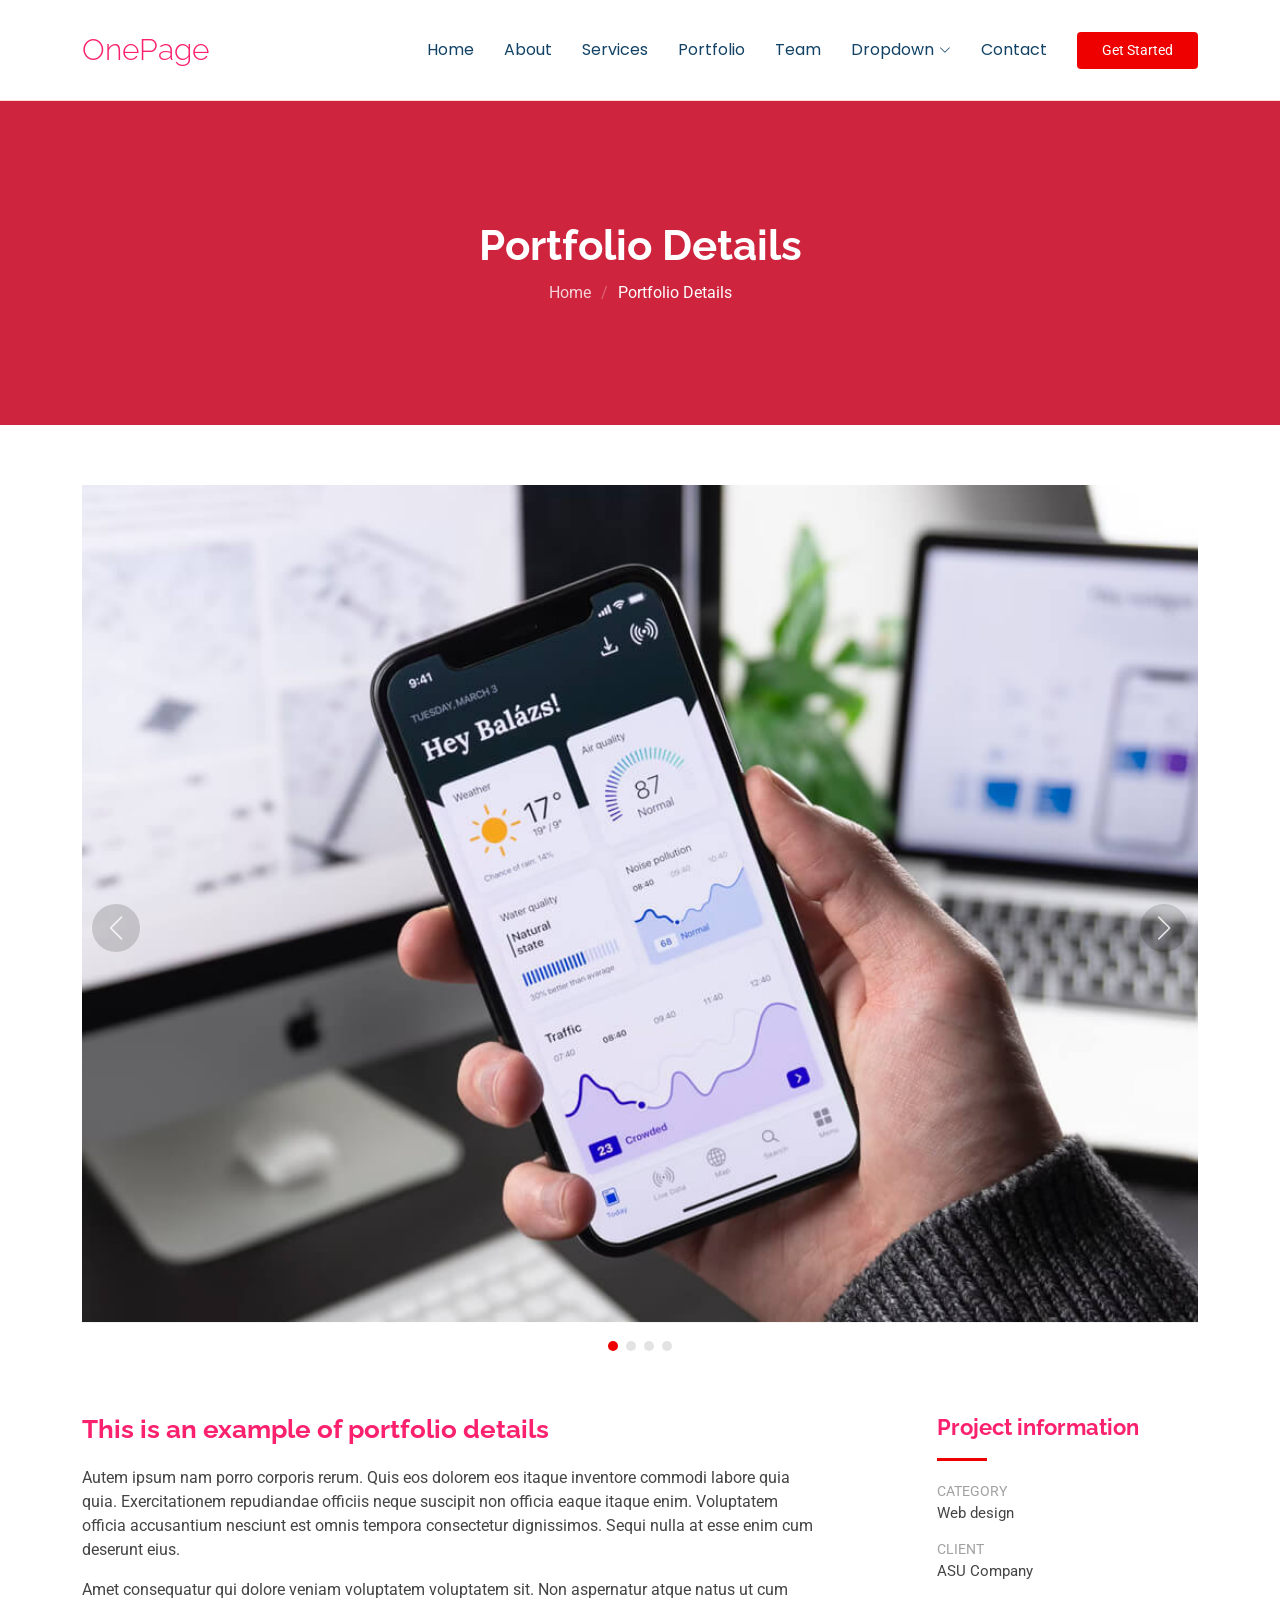
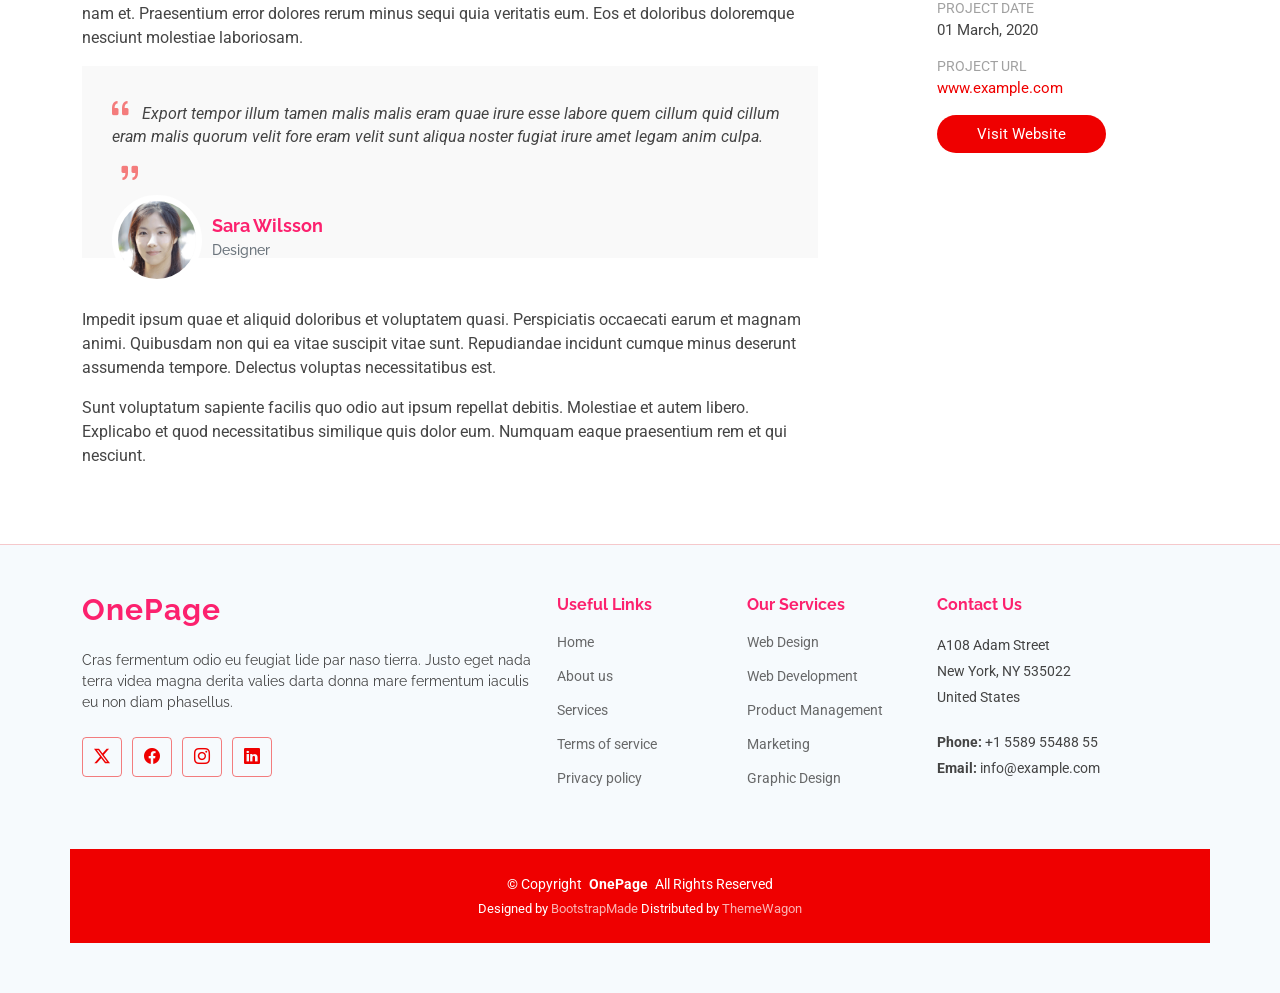
<file: portfolio-details.html>
<!DOCTYPE html>
<html lang="en">

<head>
  <meta charset="utf-8">
  <meta content="width=device-width, initial-scale=1.0" name="viewport">
  <title>Portfolio Details - OnePage Bootstrap Template</title>
  <meta name="description" content="">
  <meta name="keywords" content="">

  <!-- Favicons -->
  <link href="assets/img/favicon.png" rel="icon">
  <link href="assets/img/apple-touch-icon.png" rel="apple-touch-icon">

  <!-- Fonts -->
  <link href="https://fonts.googleapis.com" rel="preconnect">
  <link href="https://fonts.gstatic.com" rel="preconnect" crossorigin>
  <link href="https://fonts.googleapis.com/css2?family=Roboto:ital,wght@0,100;0,300;0,400;0,500;0,700;0,900;1,100;1,300;1,400;1,500;1,700;1,900&family=Poppins:ital,wght@0,100;0,200;0,300;0,400;0,500;0,600;0,700;0,800;0,900;1,100;1,200;1,300;1,400;1,500;1,600;1,700;1,800;1,900&family=Raleway:ital,wght@0,100;0,200;0,300;0,400;0,500;0,600;0,700;0,800;0,900;1,100;1,200;1,300;1,400;1,500;1,600;1,700;1,800;1,900&display=swap" rel="stylesheet">

  <!-- Vendor CSS Files -->
  <link href="assets/vendor/bootstrap/css/bootstrap.min.css" rel="stylesheet">
  <link href="assets/vendor/bootstrap-icons/bootstrap-icons.css" rel="stylesheet">
  <link href="assets/vendor/aos/aos.css" rel="stylesheet">
  <link href="assets/vendor/glightbox/css/glightbox.min.css" rel="stylesheet">
  <link href="assets/vendor/swiper/swiper-bundle.min.css" rel="stylesheet">

  <!-- Main CSS File -->
  <link href="assets/css/main.css" rel="stylesheet">

  <!-- =======================================================
  * Template Name: OnePage
  * Template URL: https://bootstrapmade.com/onepage-multipurpose-bootstrap-template/
  * Updated: Aug 07 2024 with Bootstrap v5.3.3
  * Author: BootstrapMade.com
  * License: https://bootstrapmade.com/license/
  ======================================================== -->
</head>

<body class="portfolio-details-page">

  <header id="header" class="header d-flex align-items-center sticky-top">
    <div class="container-fluid container-xl position-relative d-flex align-items-center">

      <a href="index.html" class="logo d-flex align-items-center me-auto">
        <!-- Uncomment the line below if you also wish to use an image logo -->
        <!-- <img src="assets/img/logo.png" alt=""> -->
        <h1 class="sitename">OnePage</h1>
      </a>

      <nav id="navmenu" class="navmenu">
        <ul>
          <li><a href="#hero">Home<br></a></li>
          <li><a href="#about">About</a></li>
          <li><a href="#services">Services</a></li>
          <li><a href="#portfolio">Portfolio</a></li>
          <li><a href="#team">Team</a></li>
          <li class="dropdown"><a href="#"><span>Dropdown</span> <i class="bi bi-chevron-down toggle-dropdown"></i></a>
            <ul>
              <li><a href="#">Dropdown 1</a></li>
              <li class="dropdown"><a href="#"><span>Deep Dropdown</span> <i class="bi bi-chevron-down toggle-dropdown"></i></a>
                <ul>
                  <li><a href="#">Deep Dropdown 1</a></li>
                  <li><a href="#">Deep Dropdown 2</a></li>
                  <li><a href="#">Deep Dropdown 3</a></li>
                  <li><a href="#">Deep Dropdown 4</a></li>
                  <li><a href="#">Deep Dropdown 5</a></li>
                </ul>
              </li>
              <li><a href="#">Dropdown 2</a></li>
              <li><a href="#">Dropdown 3</a></li>
              <li><a href="#">Dropdown 4</a></li>
            </ul>
          </li>
          <li><a href="#contact">Contact</a></li>
        </ul>
        <i class="mobile-nav-toggle d-xl-none bi bi-list"></i>
      </nav>

      <a class="btn-getstarted" href="#about">Get Started</a>

    </div>
  </header>

  <main class="main">

    <!-- Page Title -->
    <div class="page-title accent-background">
      <div class="container">
        <h1>Portfolio Details</h1>
        <nav class="breadcrumbs">
          <ol>
            <li><a href="index.html">Home</a></li>
            <li class="current">Portfolio Details</li>
          </ol>
        </nav>
      </div>
    </div><!-- End Page Title -->

    <!-- Portfolio Details Section -->
    <section id="portfolio-details" class="portfolio-details section">

      <div class="container" data-aos="fade-up">

        <div class="portfolio-details-slider swiper init-swiper">
          <script type="application/json" class="swiper-config">
            {
              "loop": true,
              "speed": 600,
              "autoplay": {
                "delay": 5000
              },
              "slidesPerView": "auto",
              "navigation": {
                "nextEl": ".swiper-button-next",
                "prevEl": ".swiper-button-prev"
              },
              "pagination": {
                "el": ".swiper-pagination",
                "type": "bullets",
                "clickable": true
              }
            }
          </script>
          <div class="swiper-wrapper align-items-center">

            <div class="swiper-slide">
              <img src="assets/img/portfolio/app-1.jpg" alt="">
            </div>

            <div class="swiper-slide">
              <img src="assets/img/portfolio/product-1.jpg" alt="">
            </div>

            <div class="swiper-slide">
              <img src="assets/img/portfolio/branding-1.jpg" alt="">
            </div>

            <div class="swiper-slide">
              <img src="assets/img/portfolio/books-1.jpg" alt="">
            </div>

          </div>
          <div class="swiper-button-prev"></div>
          <div class="swiper-button-next"></div>
          <div class="swiper-pagination"></div>
        </div>

        <div class="row justify-content-between gy-4 mt-4">

          <div class="col-lg-8" data-aos="fade-up">
            <div class="portfolio-description">
              <h2>This is an example of portfolio details</h2>
              <p>
                Autem ipsum nam porro corporis rerum. Quis eos dolorem eos itaque inventore commodi labore quia quia. Exercitationem repudiandae officiis neque suscipit non officia eaque itaque enim. Voluptatem officia accusantium nesciunt est omnis tempora consectetur dignissimos. Sequi nulla at esse enim cum deserunt eius.
              </p>
              <p>
                Amet consequatur qui dolore veniam voluptatem voluptatem sit. Non aspernatur atque natus ut cum nam et. Praesentium error dolores rerum minus sequi quia veritatis eum. Eos et doloribus doloremque nesciunt molestiae laboriosam.
              </p>

              <div class="testimonial-item">
                <p>
                  <i class="bi bi-quote quote-icon-left"></i>
                  <span>Export tempor illum tamen malis malis eram quae irure esse labore quem cillum quid cillum eram malis quorum velit fore eram velit sunt aliqua noster fugiat irure amet legam anim culpa.</span>
                  <i class="bi bi-quote quote-icon-right"></i>
                </p>
                <div>
                  <img src="assets/img/testimonials/testimonials-2.jpg" class="testimonial-img" alt="">
                  <h3>Sara Wilsson</h3>
                  <h4>Designer</h4>
                </div>
              </div>

              <p>
                Impedit ipsum quae et aliquid doloribus et voluptatem quasi. Perspiciatis occaecati earum et magnam animi. Quibusdam non qui ea vitae suscipit vitae sunt. Repudiandae incidunt cumque minus deserunt assumenda tempore. Delectus voluptas necessitatibus est.
              </p>

              <p>
                Sunt voluptatum sapiente facilis quo odio aut ipsum repellat debitis. Molestiae et autem libero. Explicabo et quod necessitatibus similique quis dolor eum. Numquam eaque praesentium rem et qui nesciunt.
              </p>

            </div>
          </div>

          <div class="col-lg-3" data-aos="fade-up" data-aos-delay="100">
            <div class="portfolio-info">
              <h3>Project information</h3>
              <ul>
                <li><strong>Category</strong> Web design</li>
                <li><strong>Client</strong> ASU Company</li>
                <li><strong>Project date</strong> 01 March, 2020</li>
                <li><strong>Project URL</strong> <a href="#">www.example.com</a></li>
                <li><a href="#" class="btn-visit align-self-start">Visit Website</a></li>
              </ul>
            </div>
          </div>

        </div>

      </div>

    </section><!-- /Portfolio Details Section -->

  </main>

  <footer id="footer" class="footer light-background">

    <div class="container footer-top">
      <div class="row gy-4">
        <div class="col-lg-5 col-md-12 footer-about">
          <a href="index.html" class="logo d-flex align-items-center">
            <span class="sitename">OnePage</span>
          </a>
          <p>Cras fermentum odio eu feugiat lide par naso tierra. Justo eget nada terra videa magna derita valies darta donna mare fermentum iaculis eu non diam phasellus.</p>
          <div class="social-links d-flex mt-4">
            <a href=""><i class="bi bi-twitter-x"></i></a>
            <a href=""><i class="bi bi-facebook"></i></a>
            <a href=""><i class="bi bi-instagram"></i></a>
            <a href=""><i class="bi bi-linkedin"></i></a>
          </div>
        </div>

        <div class="col-lg-2 col-6 footer-links">
          <h4>Useful Links</h4>
          <ul>
            <li><a href="#">Home</a></li>
            <li><a href="#">About us</a></li>
            <li><a href="#">Services</a></li>
            <li><a href="#">Terms of service</a></li>
            <li><a href="#">Privacy policy</a></li>
          </ul>
        </div>

        <div class="col-lg-2 col-6 footer-links">
          <h4>Our Services</h4>
          <ul>
            <li><a href="#">Web Design</a></li>
            <li><a href="#">Web Development</a></li>
            <li><a href="#">Product Management</a></li>
            <li><a href="#">Marketing</a></li>
            <li><a href="#">Graphic Design</a></li>
          </ul>
        </div>

        <div class="col-lg-3 col-md-12 footer-contact text-center text-md-start">
          <h4>Contact Us</h4>
          <p>A108 Adam Street</p>
          <p>New York, NY 535022</p>
          <p>United States</p>
          <p class="mt-4"><strong>Phone:</strong> <span>+1 5589 55488 55</span></p>
          <p><strong>Email:</strong> <span>info@example.com</span></p>
        </div>

      </div>
    </div>

    <div class="container copyright text-center mt-4">
      <p>© <span>Copyright</span> <strong class="px-1 sitename">OnePage</strong> <span>All Rights Reserved</span></p>
      <div class="credits">
        <!-- All the links in the footer should remain intact. -->
        <!-- You can delete the links only if you've purchased the pro version. -->
        <!-- Licensing information: https://bootstrapmade.com/license/ -->
        <!-- Purchase the pro version with working PHP/AJAX contact form: [buy-url] -->
        Designed by <a href="https://bootstrapmade.com/">BootstrapMade</a> Distributed by <a href=“https://themewagon.com>ThemeWagon
      </div>
    </div>

  </footer>

  <!-- Scroll Top -->
  <a href="#" id="scroll-top" class="scroll-top d-flex align-items-center justify-content-center"><i class="bi bi-arrow-up-short"></i></a>

  <!-- Preloader -->
  <div id="preloader"></div>

  <!-- Vendor JS Files -->
  <script src="assets/vendor/bootstrap/js/bootstrap.bundle.min.js"></script>
  <script src="assets/vendor/php-email-form/validate.js"></script>
  <script src="assets/vendor/aos/aos.js"></script>
  <script src="assets/vendor/purecounter/purecounter_vanilla.js"></script>
  <script src="assets/vendor/glightbox/js/glightbox.min.js"></script>
  <script src="assets/vendor/swiper/swiper-bundle.min.js"></script>
  <script src="assets/vendor/imagesloaded/imagesloaded.pkgd.min.js"></script>
  <script src="assets/vendor/isotope-layout/isotope.pkgd.min.js"></script>

  <!-- Main JS File -->
  <script src="assets/js/main.js"></script>

</body>

</html>
</file>
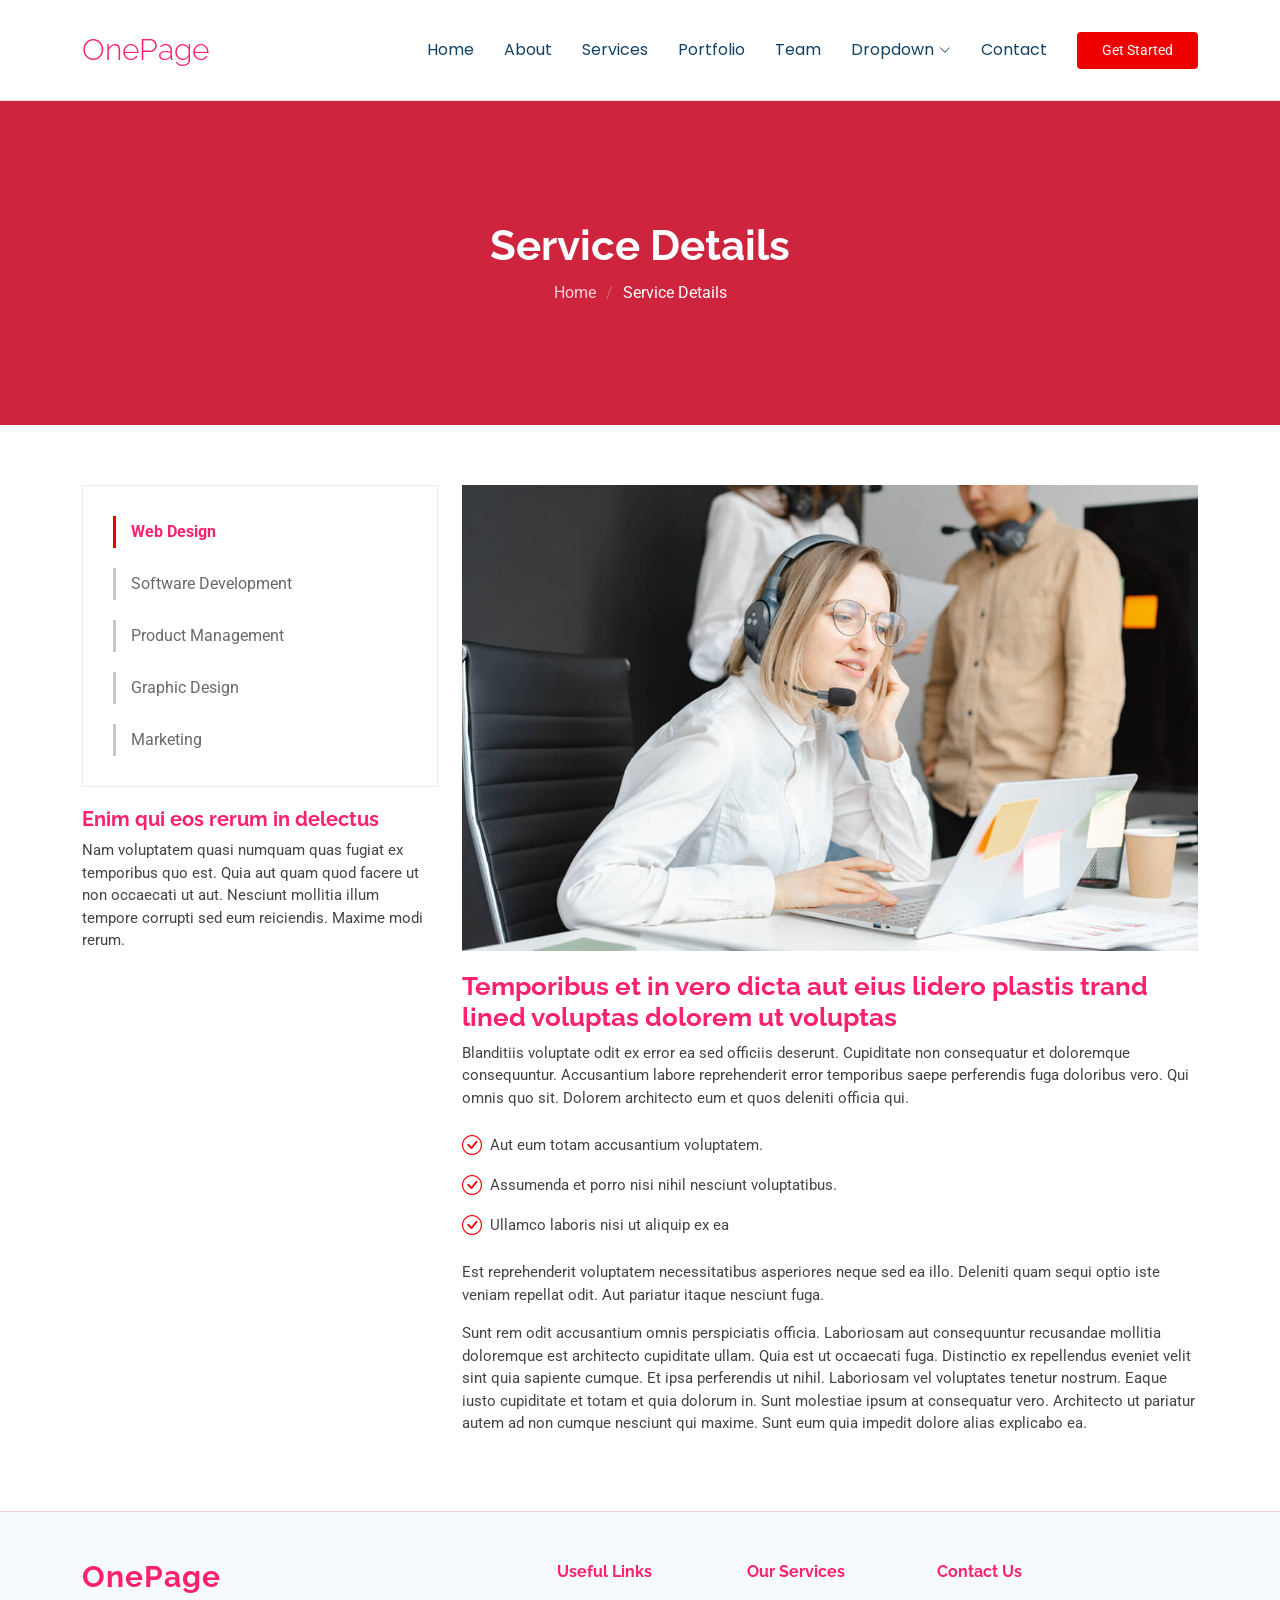
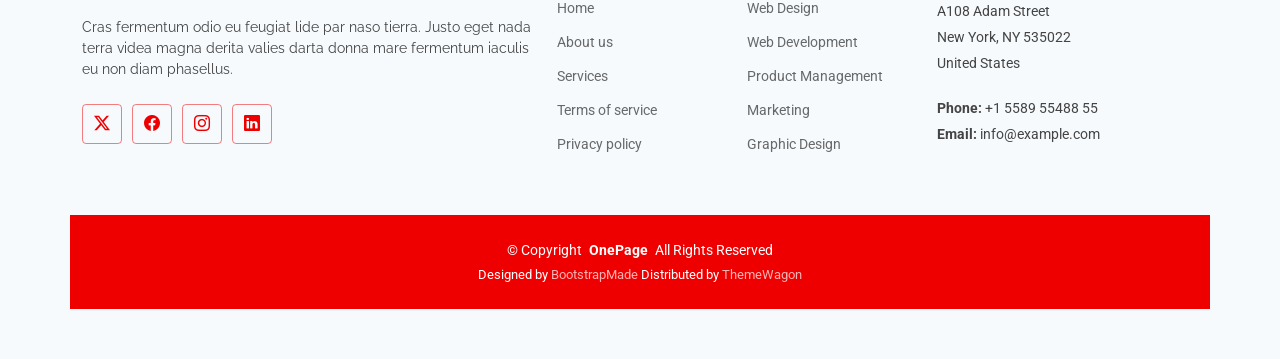
<file: service-details.html>
<!DOCTYPE html>
<html lang="en">

<head>
  <meta charset="utf-8">
  <meta content="width=device-width, initial-scale=1.0" name="viewport">
  <title>Service Details - OnePage Bootstrap Template</title>
  <meta name="description" content="">
  <meta name="keywords" content="">

  <!-- Favicons -->
  <link href="assets/img/favicon.png" rel="icon">
  <link href="assets/img/apple-touch-icon.png" rel="apple-touch-icon">

  <!-- Fonts -->
  <link href="https://fonts.googleapis.com" rel="preconnect">
  <link href="https://fonts.gstatic.com" rel="preconnect" crossorigin>
  <link href="https://fonts.googleapis.com/css2?family=Roboto:ital,wght@0,100;0,300;0,400;0,500;0,700;0,900;1,100;1,300;1,400;1,500;1,700;1,900&family=Poppins:ital,wght@0,100;0,200;0,300;0,400;0,500;0,600;0,700;0,800;0,900;1,100;1,200;1,300;1,400;1,500;1,600;1,700;1,800;1,900&family=Raleway:ital,wght@0,100;0,200;0,300;0,400;0,500;0,600;0,700;0,800;0,900;1,100;1,200;1,300;1,400;1,500;1,600;1,700;1,800;1,900&display=swap" rel="stylesheet">

  <!-- Vendor CSS Files -->
  <link href="assets/vendor/bootstrap/css/bootstrap.min.css" rel="stylesheet">
  <link href="assets/vendor/bootstrap-icons/bootstrap-icons.css" rel="stylesheet">
  <link href="assets/vendor/aos/aos.css" rel="stylesheet">
  <link href="assets/vendor/glightbox/css/glightbox.min.css" rel="stylesheet">
  <link href="assets/vendor/swiper/swiper-bundle.min.css" rel="stylesheet">

  <!-- Main CSS File -->
  <link href="assets/css/main.css" rel="stylesheet">

  <!-- =======================================================
  * Template Name: OnePage
  * Template URL: https://bootstrapmade.com/onepage-multipurpose-bootstrap-template/
  * Updated: Aug 07 2024 with Bootstrap v5.3.3
  * Author: BootstrapMade.com
  * License: https://bootstrapmade.com/license/
  ======================================================== -->
</head>

<body class="service-details-page">

  <header id="header" class="header d-flex align-items-center sticky-top">
    <div class="container-fluid container-xl position-relative d-flex align-items-center">

      <a href="index.html" class="logo d-flex align-items-center me-auto">
        <!-- Uncomment the line below if you also wish to use an image logo -->
        <!-- <img src="assets/img/logo.png" alt=""> -->
        <h1 class="sitename">OnePage</h1>
      </a>

      <nav id="navmenu" class="navmenu">
        <ul>
          <li><a href="#hero">Home<br></a></li>
          <li><a href="#about">About</a></li>
          <li><a href="#services">Services</a></li>
          <li><a href="#portfolio">Portfolio</a></li>
          <li><a href="#team">Team</a></li>
          <li class="dropdown"><a href="#"><span>Dropdown</span> <i class="bi bi-chevron-down toggle-dropdown"></i></a>
            <ul>
              <li><a href="#">Dropdown 1</a></li>
              <li class="dropdown"><a href="#"><span>Deep Dropdown</span> <i class="bi bi-chevron-down toggle-dropdown"></i></a>
                <ul>
                  <li><a href="#">Deep Dropdown 1</a></li>
                  <li><a href="#">Deep Dropdown 2</a></li>
                  <li><a href="#">Deep Dropdown 3</a></li>
                  <li><a href="#">Deep Dropdown 4</a></li>
                  <li><a href="#">Deep Dropdown 5</a></li>
                </ul>
              </li>
              <li><a href="#">Dropdown 2</a></li>
              <li><a href="#">Dropdown 3</a></li>
              <li><a href="#">Dropdown 4</a></li>
            </ul>
          </li>
          <li><a href="#contact">Contact</a></li>
        </ul>
        <i class="mobile-nav-toggle d-xl-none bi bi-list"></i>
      </nav>

      <a class="btn-getstarted" href="#about">Get Started</a>

    </div>
  </header>

  <main class="main">

    <!-- Page Title -->
    <div class="page-title accent-background">
      <div class="container">
        <h1>Service Details</h1>
        <nav class="breadcrumbs">
          <ol>
            <li><a href="index.html">Home</a></li>
            <li class="current">Service Details</li>
          </ol>
        </nav>
      </div>
    </div><!-- End Page Title -->

    <!-- Service Details Section -->
    <section id="service-details" class="service-details section">

      <div class="container">

        <div class="row gy-4">

          <div class="col-lg-4" data-aos="fade-up" data-aos-delay="100">
            <div class="services-list">
              <a href="#" class="active">Web Design</a>
              <a href="#">Software Development</a>
              <a href="#">Product Management</a>
              <a href="#">Graphic Design</a>
              <a href="#">Marketing</a>
            </div>

            <h4>Enim qui eos rerum in delectus</h4>
            <p>Nam voluptatem quasi numquam quas fugiat ex temporibus quo est. Quia aut quam quod facere ut non occaecati ut aut. Nesciunt mollitia illum tempore corrupti sed eum reiciendis. Maxime modi rerum.</p>
          </div>

          <div class="col-lg-8" data-aos="fade-up" data-aos-delay="200">
            <img src="assets/img/services.jpg" alt="" class="img-fluid services-img">
            <h3>Temporibus et in vero dicta aut eius lidero plastis trand lined voluptas dolorem ut voluptas</h3>
            <p>
              Blanditiis voluptate odit ex error ea sed officiis deserunt. Cupiditate non consequatur et doloremque consequuntur. Accusantium labore reprehenderit error temporibus saepe perferendis fuga doloribus vero. Qui omnis quo sit. Dolorem architecto eum et quos deleniti officia qui.
            </p>
            <ul>
              <li><i class="bi bi-check-circle"></i> <span>Aut eum totam accusantium voluptatem.</span></li>
              <li><i class="bi bi-check-circle"></i> <span>Assumenda et porro nisi nihil nesciunt voluptatibus.</span></li>
              <li><i class="bi bi-check-circle"></i> <span>Ullamco laboris nisi ut aliquip ex ea</span></li>
            </ul>
            <p>
              Est reprehenderit voluptatem necessitatibus asperiores neque sed ea illo. Deleniti quam sequi optio iste veniam repellat odit. Aut pariatur itaque nesciunt fuga.
            </p>
            <p>
              Sunt rem odit accusantium omnis perspiciatis officia. Laboriosam aut consequuntur recusandae mollitia doloremque est architecto cupiditate ullam. Quia est ut occaecati fuga. Distinctio ex repellendus eveniet velit sint quia sapiente cumque. Et ipsa perferendis ut nihil. Laboriosam vel voluptates tenetur nostrum. Eaque iusto cupiditate et totam et quia dolorum in. Sunt molestiae ipsum at consequatur vero. Architecto ut pariatur autem ad non cumque nesciunt qui maxime. Sunt eum quia impedit dolore alias explicabo ea.
            </p>
          </div>

        </div>

      </div>

    </section><!-- /Service Details Section -->

  </main>

  <footer id="footer" class="footer light-background">

    <div class="container footer-top">
      <div class="row gy-4">
        <div class="col-lg-5 col-md-12 footer-about">
          <a href="index.html" class="logo d-flex align-items-center">
            <span class="sitename">OnePage</span>
          </a>
          <p>Cras fermentum odio eu feugiat lide par naso tierra. Justo eget nada terra videa magna derita valies darta donna mare fermentum iaculis eu non diam phasellus.</p>
          <div class="social-links d-flex mt-4">
            <a href=""><i class="bi bi-twitter-x"></i></a>
            <a href=""><i class="bi bi-facebook"></i></a>
            <a href=""><i class="bi bi-instagram"></i></a>
            <a href=""><i class="bi bi-linkedin"></i></a>
          </div>
        </div>

        <div class="col-lg-2 col-6 footer-links">
          <h4>Useful Links</h4>
          <ul>
            <li><a href="#">Home</a></li>
            <li><a href="#">About us</a></li>
            <li><a href="#">Services</a></li>
            <li><a href="#">Terms of service</a></li>
            <li><a href="#">Privacy policy</a></li>
          </ul>
        </div>

        <div class="col-lg-2 col-6 footer-links">
          <h4>Our Services</h4>
          <ul>
            <li><a href="#">Web Design</a></li>
            <li><a href="#">Web Development</a></li>
            <li><a href="#">Product Management</a></li>
            <li><a href="#">Marketing</a></li>
            <li><a href="#">Graphic Design</a></li>
          </ul>
        </div>

        <div class="col-lg-3 col-md-12 footer-contact text-center text-md-start">
          <h4>Contact Us</h4>
          <p>A108 Adam Street</p>
          <p>New York, NY 535022</p>
          <p>United States</p>
          <p class="mt-4"><strong>Phone:</strong> <span>+1 5589 55488 55</span></p>
          <p><strong>Email:</strong> <span>info@example.com</span></p>
        </div>

      </div>
    </div>

    <div class="container copyright text-center mt-4">
      <p>© <span>Copyright</span> <strong class="px-1 sitename">OnePage</strong> <span>All Rights Reserved</span></p>
      <div class="credits">
        <!-- All the links in the footer should remain intact. -->
        <!-- You can delete the links only if you've purchased the pro version. -->
        <!-- Licensing information: https://bootstrapmade.com/license/ -->
        <!-- Purchase the pro version with working PHP/AJAX contact form: [buy-url] -->
        Designed by <a href="https://bootstrapmade.com/">BootstrapMade</a> Distributed by <a href=“https://themewagon.com>ThemeWagon
      </div>
    </div>

  </footer>

  <!-- Scroll Top -->
  <a href="#" id="scroll-top" class="scroll-top d-flex align-items-center justify-content-center"><i class="bi bi-arrow-up-short"></i></a>

  <!-- Preloader -->
  <div id="preloader"></div>

  <!-- Vendor JS Files -->
  <script src="assets/vendor/bootstrap/js/bootstrap.bundle.min.js"></script>
  <script src="assets/vendor/php-email-form/validate.js"></script>
  <script src="assets/vendor/aos/aos.js"></script>
  <script src="assets/vendor/purecounter/purecounter_vanilla.js"></script>
  <script src="assets/vendor/glightbox/js/glightbox.min.js"></script>
  <script src="assets/vendor/swiper/swiper-bundle.min.js"></script>
  <script src="assets/vendor/imagesloaded/imagesloaded.pkgd.min.js"></script>
  <script src="assets/vendor/isotope-layout/isotope.pkgd.min.js"></script>

  <!-- Main JS File -->
  <script src="assets/js/main.js"></script>

</body>

</html>
</file>
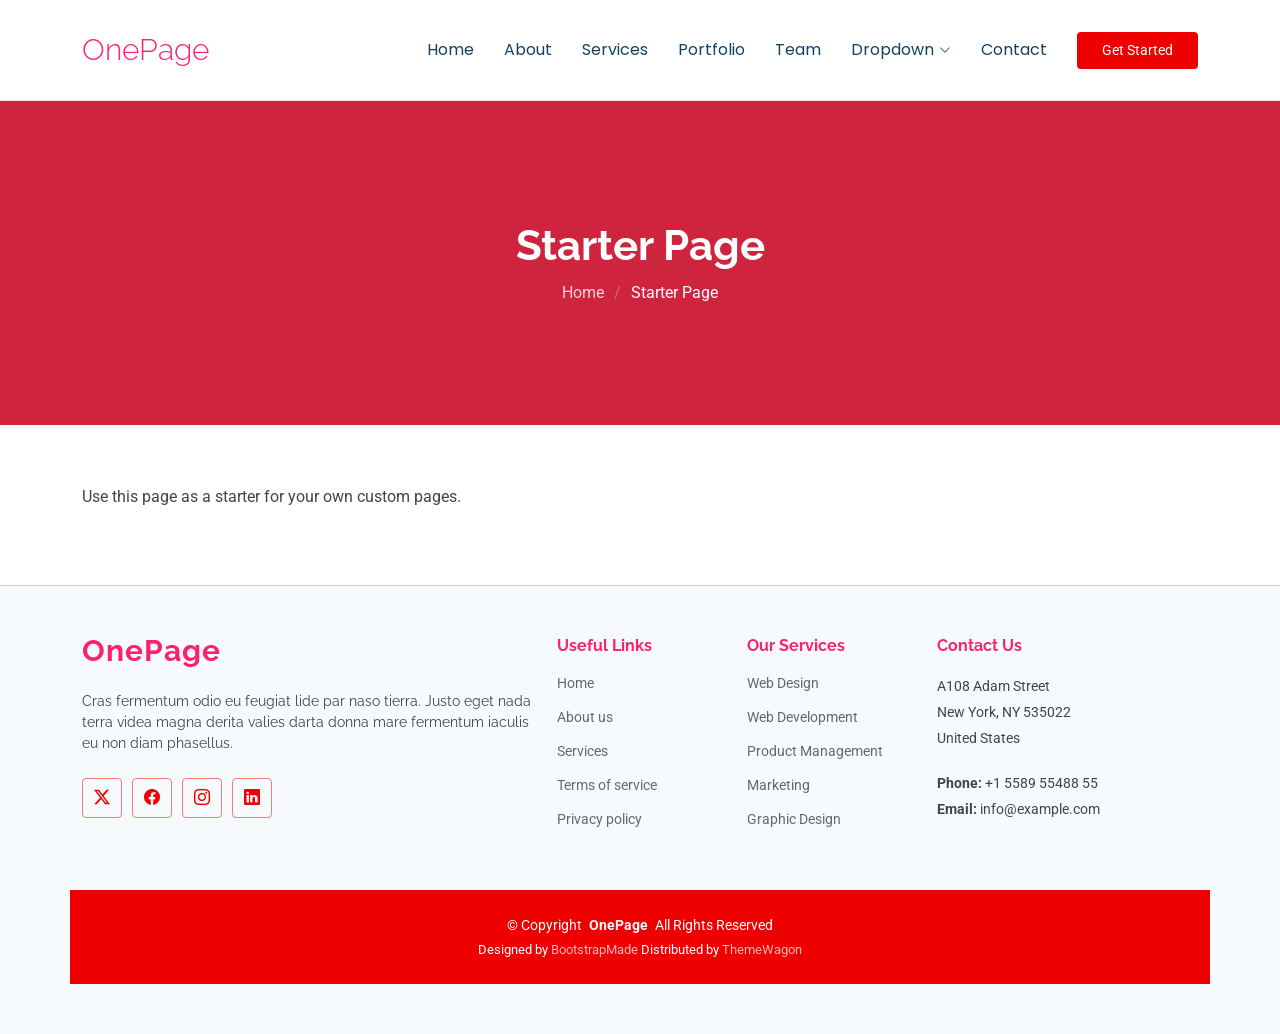
<file: starter-page.html>
<!DOCTYPE html>
<html lang="en">

<head>
  <meta charset="utf-8">
  <meta content="width=device-width, initial-scale=1.0" name="viewport">
  <title>Starter Page - OnePage Bootstrap Template</title>
  <meta name="description" content="">
  <meta name="keywords" content="">

  <!-- Favicons -->
  <link href="assets/img/favicon.png" rel="icon">
  <link href="assets/img/apple-touch-icon.png" rel="apple-touch-icon">

  <!-- Fonts -->
  <link href="https://fonts.googleapis.com" rel="preconnect">
  <link href="https://fonts.gstatic.com" rel="preconnect" crossorigin>
  <link href="https://fonts.googleapis.com/css2?family=Roboto:ital,wght@0,100;0,300;0,400;0,500;0,700;0,900;1,100;1,300;1,400;1,500;1,700;1,900&family=Poppins:ital,wght@0,100;0,200;0,300;0,400;0,500;0,600;0,700;0,800;0,900;1,100;1,200;1,300;1,400;1,500;1,600;1,700;1,800;1,900&family=Raleway:ital,wght@0,100;0,200;0,300;0,400;0,500;0,600;0,700;0,800;0,900;1,100;1,200;1,300;1,400;1,500;1,600;1,700;1,800;1,900&display=swap" rel="stylesheet">

  <!-- Vendor CSS Files -->
  <link href="assets/vendor/bootstrap/css/bootstrap.min.css" rel="stylesheet">
  <link href="assets/vendor/bootstrap-icons/bootstrap-icons.css" rel="stylesheet">
  <link href="assets/vendor/aos/aos.css" rel="stylesheet">
  <link href="assets/vendor/glightbox/css/glightbox.min.css" rel="stylesheet">
  <link href="assets/vendor/swiper/swiper-bundle.min.css" rel="stylesheet">

  <!-- Main CSS File -->
  <link href="assets/css/main.css" rel="stylesheet">

  <!-- =======================================================
  * Template Name: OnePage
  * Template URL: https://bootstrapmade.com/onepage-multipurpose-bootstrap-template/
  * Updated: Aug 07 2024 with Bootstrap v5.3.3
  * Author: BootstrapMade.com
  * License: https://bootstrapmade.com/license/
  ======================================================== -->
</head>

<body class="starter-page-page">

  <header id="header" class="header d-flex align-items-center sticky-top">
    <div class="container-fluid container-xl position-relative d-flex align-items-center">

      <a href="index.html" class="logo d-flex align-items-center me-auto">
        <!-- Uncomment the line below if you also wish to use an image logo -->
        <!-- <img src="assets/img/logo.png" alt=""> -->
        <h1 class="sitename">OnePage</h1>
      </a>

      <nav id="navmenu" class="navmenu">
        <ul>
          <li><a href="#hero">Home<br></a></li>
          <li><a href="#about">About</a></li>
          <li><a href="#services">Services</a></li>
          <li><a href="#portfolio">Portfolio</a></li>
          <li><a href="#team">Team</a></li>
          <li class="dropdown"><a href="#"><span>Dropdown</span> <i class="bi bi-chevron-down toggle-dropdown"></i></a>
            <ul>
              <li><a href="#">Dropdown 1</a></li>
              <li class="dropdown"><a href="#"><span>Deep Dropdown</span> <i class="bi bi-chevron-down toggle-dropdown"></i></a>
                <ul>
                  <li><a href="#">Deep Dropdown 1</a></li>
                  <li><a href="#">Deep Dropdown 2</a></li>
                  <li><a href="#">Deep Dropdown 3</a></li>
                  <li><a href="#">Deep Dropdown 4</a></li>
                  <li><a href="#">Deep Dropdown 5</a></li>
                </ul>
              </li>
              <li><a href="#">Dropdown 2</a></li>
              <li><a href="#">Dropdown 3</a></li>
              <li><a href="#">Dropdown 4</a></li>
            </ul>
          </li>
          <li><a href="#contact">Contact</a></li>
        </ul>
        <i class="mobile-nav-toggle d-xl-none bi bi-list"></i>
      </nav>

      <a class="btn-getstarted" href="#about">Get Started</a>

    </div>
  </header>

  <main class="main">

    <!-- Page Title -->
    <div class="page-title accent-background">
      <div class="container">
        <h1>Starter Page</h1>
        <nav class="breadcrumbs">
          <ol>
            <li><a href="index.html">Home</a></li>
            <li class="current">Starter Page</li>
          </ol>
        </nav>
      </div>
    </div><!-- End Page Title -->

    <!-- Starter Section Section -->
    <section id="starter-section" class="starter-section section">

      <div class="container" data-aos="fade-up">
        <p>Use this page as a starter for your own custom pages.</p>
      </div>

    </section><!-- /Starter Section Section -->

  </main>

  <footer id="footer" class="footer light-background">

    <div class="container footer-top">
      <div class="row gy-4">
        <div class="col-lg-5 col-md-12 footer-about">
          <a href="index.html" class="logo d-flex align-items-center">
            <span class="sitename">OnePage</span>
          </a>
          <p>Cras fermentum odio eu feugiat lide par naso tierra. Justo eget nada terra videa magna derita valies darta donna mare fermentum iaculis eu non diam phasellus.</p>
          <div class="social-links d-flex mt-4">
            <a href=""><i class="bi bi-twitter-x"></i></a>
            <a href=""><i class="bi bi-facebook"></i></a>
            <a href=""><i class="bi bi-instagram"></i></a>
            <a href=""><i class="bi bi-linkedin"></i></a>
          </div>
        </div>

        <div class="col-lg-2 col-6 footer-links">
          <h4>Useful Links</h4>
          <ul>
            <li><a href="#">Home</a></li>
            <li><a href="#">About us</a></li>
            <li><a href="#">Services</a></li>
            <li><a href="#">Terms of service</a></li>
            <li><a href="#">Privacy policy</a></li>
          </ul>
        </div>

        <div class="col-lg-2 col-6 footer-links">
          <h4>Our Services</h4>
          <ul>
            <li><a href="#">Web Design</a></li>
            <li><a href="#">Web Development</a></li>
            <li><a href="#">Product Management</a></li>
            <li><a href="#">Marketing</a></li>
            <li><a href="#">Graphic Design</a></li>
          </ul>
        </div>

        <div class="col-lg-3 col-md-12 footer-contact text-center text-md-start">
          <h4>Contact Us</h4>
          <p>A108 Adam Street</p>
          <p>New York, NY 535022</p>
          <p>United States</p>
          <p class="mt-4"><strong>Phone:</strong> <span>+1 5589 55488 55</span></p>
          <p><strong>Email:</strong> <span>info@example.com</span></p>
        </div>

      </div>
    </div>

    <div class="container copyright text-center mt-4">
      <p>© <span>Copyright</span> <strong class="px-1 sitename">OnePage</strong> <span>All Rights Reserved</span></p>
      <div class="credits">
        <!-- All the links in the footer should remain intact. -->
        <!-- You can delete the links only if you've purchased the pro version. -->
        <!-- Licensing information: https://bootstrapmade.com/license/ -->
        <!-- Purchase the pro version with working PHP/AJAX contact form: [buy-url] -->
        Designed by <a href="https://bootstrapmade.com/">BootstrapMade</a> Distributed by <a href=“https://themewagon.com>ThemeWagon
      </div>
    </div>

  </footer>

  <!-- Scroll Top -->
  <a href="#" id="scroll-top" class="scroll-top d-flex align-items-center justify-content-center"><i class="bi bi-arrow-up-short"></i></a>

  <!-- Preloader -->
  <div id="preloader"></div>

  <!-- Vendor JS Files -->
  <script src="assets/vendor/bootstrap/js/bootstrap.bundle.min.js"></script>
  <script src="assets/vendor/php-email-form/validate.js"></script>
  <script src="assets/vendor/aos/aos.js"></script>
  <script src="assets/vendor/purecounter/purecounter_vanilla.js"></script>
  <script src="assets/vendor/glightbox/js/glightbox.min.js"></script>
  <script src="assets/vendor/swiper/swiper-bundle.min.js"></script>
  <script src="assets/vendor/imagesloaded/imagesloaded.pkgd.min.js"></script>
  <script src="assets/vendor/isotope-layout/isotope.pkgd.min.js"></script>

  <!-- Main JS File -->
  <script src="assets/js/main.js"></script>

</body>

</html>
</file>
<file: assets/css/main.css>
/**
* Template Name: OnePage
* Template URL: https://bootstrapmade.com/onepage-multipurpose-bootstrap-template/
* Updated: Aug 07 2024 with Bootstrap v5.3.3
* Author: BootstrapMade.com
* License: https://bootstrapmade.com/license/
*/

/*--------------------------------------------------------------
# Font & Color Variables
# Help: https://bootstrapmade.com/color-system/
--------------------------------------------------------------*/
/* Fonts */
:root {
  --default-font: "Roboto",  system-ui, -apple-system, "Segoe UI", Roboto, "Helvetica Neue", Arial, "Noto Sans", "Liberation Sans", sans-serif, "Apple Color Emoji", "Segoe UI Emoji", "Segoe UI Symbol", "Noto Color Emoji";
  --heading-font: "Raleway",  sans-serif;
  --nav-font: "Poppins",  sans-serif;
}

/* Global Colors - The following color variables are used throughout the website. Updating them here will change the color scheme of the entire website */
:root { 
  --background-color: #ffffff; /* Background color for the entire website, including individual sections */
  --default-color: #444444; /* Default color used for the majority of the text content across the entire website */
  --heading-color: #fc216e; /* Color for headings, subheadings and title throughout the website */
  --accent-color: #ef0000; /* Accent color that represents your brand on the website. It's used for buttons, links, and other elements that need to stand out */
  --surface-color: #ffffff; /* The surface color is used as a background of boxed elements within sections, such as cards, icon boxes, or other elements that require a visual separation from the global background. */
  --contrast-color: #ffffff; /* Contrast color for text, ensuring readability against backgrounds of accent, heading, or default colors. */
}

/* Nav Menu Colors - The following color variables are used specifically for the navigation menu. They are separate from the global colors to allow for more customization options */
:root {
  --nav-color: #124265;  /* The default color of the main navmenu links */
  --nav-hover-color: #2487ce; /* Applied to main navmenu links when they are hovered over or active */
  --nav-mobile-background-color: #ffffff; /* Used as the background color for mobile navigation menu */
  --nav-dropdown-background-color: #ffffff; /* Used as the background color for dropdown items that appear when hovering over primary navigation items */
  --nav-dropdown-color: #124265; /* Used for navigation links of the dropdown items in the navigation menu. */
  --nav-dropdown-hover-color: #2487ce; /* Similar to --nav-hover-color, this color is applied to dropdown navigation links when they are hovered over. */
}

/* Color Presets - These classes override global colors when applied to any section or element, providing reuse of the sam color scheme. */

.light-background {
  --background-color: #f6fafd;
  --surface-color: #ffffff;
}

.dark-background {
  --background-color: #060606;
  --default-color: #ffffff;
  --heading-color: #ffffff;
  --surface-color: #252525;
  --contrast-color: #ffffff;
}

.accent-background {
  --background-color: #ce243e;
  --default-color: #ffffff;
  --heading-color: #ffffff;
  --accent-color: #ffffff;
  --surface-color: #d71212;
  --contrast-color: #ffffff;
}

/* Smooth scroll */
:root {
  scroll-behavior: smooth;
}

/*--------------------------------------------------------------
# General Styling & Shared Classes
--------------------------------------------------------------*/
body {
  color: var(--default-color);
  background-color: var(--background-color);
  font-family: var(--default-font);
}

a {
  color: var(--accent-color);
  text-decoration: none;
  transition: 0.3s;
}

a:hover {
  color: color-mix(in srgb, var(--accent-color), transparent 25%);
  text-decoration: none;
}

h1,
h2,
h3,
h4,
h5,
h6 {
  color: var(--heading-color);
  font-family: var(--heading-font);
}

/* Pulsating Play Button
------------------------------*/
.pulsating-play-btn {
  width: 94px;
  height: 94px;
  background: radial-gradient(var(--accent-color) 50%, color-mix(in srgb, var(--accent-color), transparent 75%) 52%);
  border-radius: 50%;
  display: block;
  position: relative;
  overflow: hidden;
}

.pulsating-play-btn:before {
  content: "";
  position: absolute;
  width: 120px;
  height: 120px;
  animation-delay: 0s;
  animation: pulsate-play-btn 2s;
  animation-direction: forwards;
  animation-iteration-count: infinite;
  animation-timing-function: steps;
  opacity: 1;
  border-radius: 50%;
  border: 5px solid color-mix(in srgb, var(--accent-color), transparent 30%);
  top: -15%;
  left: -15%;
  background: rgba(198, 16, 0, 0);
}

.pulsating-play-btn:after {
  content: "";
  position: absolute;
  left: 50%;
  top: 50%;
  transform: translateX(-40%) translateY(-50%);
  width: 0;
  height: 0;
  border-top: 10px solid transparent;
  border-bottom: 10px solid transparent;
  border-left: 15px solid #fff;
  z-index: 100;
  transition: all 400ms cubic-bezier(0.55, 0.055, 0.675, 0.19);
}

.pulsating-play-btn:hover:before {
  content: "";
  position: absolute;
  left: 50%;
  top: 50%;
  transform: translateX(-40%) translateY(-50%);
  width: 0;
  height: 0;
  border: none;
  border-top: 10px solid transparent;
  border-bottom: 10px solid transparent;
  border-left: 15px solid #fff;
  z-index: 200;
  animation: none;
  border-radius: 0;
}

.pulsating-play-btn:hover:after {
  border-left: 15px solid var(--accent-color);
  transform: scale(20);
}

@keyframes pulsate-play-btn {
  0% {
    transform: scale(0.6, 0.6);
    opacity: 1;
  }

  100% {
    transform: scale(1, 1);
    opacity: 0;
  }
}

/* PHP Email Form Messages
------------------------------*/
.php-email-form .error-message {
  display: none;
  background: #df1529;
  color: #ffffff;
  text-align: left;
  padding: 15px;
  margin-bottom: 24px;
  font-weight: 600;
}

.php-email-form .sent-message {
  display: none;
  color: #ffffff;
  background: #059652;
  text-align: center;
  padding: 15px;
  margin-bottom: 24px;
  font-weight: 600;
}

.php-email-form .loading {
  display: none;
  background: var(--surface-color);
  text-align: center;
  padding: 15px;
  margin-bottom: 24px;
}

.php-email-form .loading:before {
  content: "";
  display: inline-block;
  border-radius: 50%;
  width: 24px;
  height: 24px;
  margin: 0 10px -6px 0;
  border: 3px solid var(--accent-color);
  border-top-color: var(--surface-color);
  animation: php-email-form-loading 1s linear infinite;
}

@keyframes php-email-form-loading {
  0% {
    transform: rotate(0deg);
  }

  100% {
    transform: rotate(360deg);
  }
}

/*--------------------------------------------------------------
# Global Header
--------------------------------------------------------------*/
.header {
  color: var(--default-color);
  background-color: var(--background-color);
  padding: 20px 0;
  transition: all 0.5s;
  z-index: 997;
  border-bottom: 1px solid color-mix(in srgb, var(--accent-color), transparent 85%);
}

.header .logo {
  line-height: 1;
}

.header .logo img {
  max-height: 36px;
  margin-right: 8px;
}

.header .logo h1 {
  font-size: 30px;
  margin: 0;
  font-weight: 300;
  color: var(--heading-color);
}

.header .btn-getstarted,
.header .btn-getstarted:focus {
  color: var(--contrast-color);
  background: var(--accent-color);
  font-size: 14px;
  padding: 8px 25px;
  margin: 0 0 0 30px;
  border-radius: 4px;
  transition: 0.3s;
}

.header .btn-getstarted:hover,
.header .btn-getstarted:focus:hover {
  color: var(--contrast-color);
  background: color-mix(in srgb, var(--accent-color), transparent 15%);
}

@media (max-width: 1200px) {
  .header .logo {
    order: 1;
  }

  .header .btn-getstarted {
    order: 2;
    margin: 0 15px 0 0;
    padding: 6px 15px;
  }

  .header .navmenu {
    order: 3;
  }
}

.scrolled .header {
  border-color: var(--contrast-color);
  box-shadow: 0px 0 18px rgba(0, 0, 0, 0.1);
}

/*--------------------------------------------------------------
# Navigation Menu
--------------------------------------------------------------*/
/* Navmenu - Desktop */
@media (min-width: 1200px) {
  .navmenu {
    padding: 0;
  }

  .navmenu ul {
    margin: 0;
    padding: 0;
    display: flex;
    list-style: none;
    align-items: center;
  }

  .navmenu li {
    position: relative;
  }

  .navmenu a,
  .navmenu a:focus {
    color: var(--nav-color);
    padding: 18px 15px;
    font-size: 16px;
    font-family: var(--nav-font);
    font-weight: 400;
    display: flex;
    align-items: center;
    justify-content: space-between;
    white-space: nowrap;
    transition: 0.3s;
  }

  .navmenu a i,
  .navmenu a:focus i {
    font-size: 12px;
    line-height: 0;
    margin-left: 5px;
    transition: 0.3s;
  }

  .navmenu li:last-child a {
    padding-right: 0;
  }

  .navmenu li:hover>a,
  .navmenu .active,
  .navmenu .active:focus {
    color: var(--nav-hover-color);
  }

  .navmenu .dropdown ul {
    margin: 0;
    padding: 10px 0;
    background: var(--nav-dropdown-background-color);
    display: block;
    position: absolute;
    visibility: hidden;
    left: 14px;
    top: 130%;
    opacity: 0;
    transition: 0.3s;
    border-radius: 4px;
    z-index: 99;
    box-shadow: 0px 0px 30px rgba(0, 0, 0, 0.1);
  }

  .navmenu .dropdown ul li {
    min-width: 200px;
  }

  .navmenu .dropdown ul a {
    padding: 10px 20px;
    font-size: 15px;
    text-transform: none;
    color: var(--nav-dropdown-color);
  }

  .navmenu .dropdown ul a i {
    font-size: 12px;
  }

  .navmenu .dropdown ul a:hover,
  .navmenu .dropdown ul .active:hover,
  .navmenu .dropdown ul li:hover>a {
    color: var(--nav-dropdown-hover-color);
  }

  .navmenu .dropdown:hover>ul {
    opacity: 1;
    top: 100%;
    visibility: visible;
  }

  .navmenu .dropdown .dropdown ul {
    top: 0;
    left: -90%;
    visibility: hidden;
  }

  .navmenu .dropdown .dropdown:hover>ul {
    opacity: 1;
    top: 0;
    left: -100%;
    visibility: visible;
  }
}

/* Navmenu - Mobile */
@media (max-width: 1199px) {
  .mobile-nav-toggle {
    color: var(--nav-color);
    font-size: 28px;
    line-height: 0;
    margin-right: 10px;
    cursor: pointer;
    transition: color 0.3s;
  }

  .navmenu {
    padding: 0;
    z-index: 9997;
  }

  .navmenu ul {
    display: none;
    list-style: none;
    position: absolute;
    inset: 60px 20px 20px 20px;
    padding: 10px 0;
    margin: 0;
    border-radius: 6px;
    background-color: var(--nav-mobile-background-color);
    overflow-y: auto;
    transition: 0.3s;
    z-index: 9998;
    box-shadow: 0px 0px 30px rgba(0, 0, 0, 0.1);
  }

  .navmenu a,
  .navmenu a:focus {
    color: var(--nav-dropdown-color);
    padding: 10px 20px;
    font-family: var(--nav-font);
    font-size: 17px;
    font-weight: 500;
    display: flex;
    align-items: center;
    justify-content: space-between;
    white-space: nowrap;
    transition: 0.3s;
  }

  .navmenu a i,
  .navmenu a:focus i {
    font-size: 12px;
    line-height: 0;
    margin-left: 5px;
    width: 30px;
    height: 30px;
    display: flex;
    align-items: center;
    justify-content: center;
    border-radius: 50%;
    transition: 0.3s;
    background-color: color-mix(in srgb, var(--accent-color), transparent 90%);
  }

  .navmenu a i:hover,
  .navmenu a:focus i:hover {
    background-color: var(--accent-color);
    color: var(--contrast-color);
  }

  .navmenu a:hover,
  .navmenu .active,
  .navmenu .active:focus {
    color: var(--nav-dropdown-hover-color);
  }

  .navmenu .active i,
  .navmenu .active:focus i {
    background-color: var(--accent-color);
    color: var(--contrast-color);
    transform: rotate(180deg);
  }

  .navmenu .dropdown ul {
    position: static;
    display: none;
    z-index: 99;
    padding: 10px 0;
    margin: 10px 20px;
    background-color: var(--nav-dropdown-background-color);
    border: 1px solid color-mix(in srgb, var(--default-color), transparent 90%);
    box-shadow: none;
    transition: all 0.5s ease-in-out;
  }

  .navmenu .dropdown ul ul {
    background-color: rgba(33, 37, 41, 0.1);
  }

  .navmenu .dropdown>.dropdown-active {
    display: block;
    background-color: rgba(33, 37, 41, 0.03);
  }

  .mobile-nav-active {
    overflow: hidden;
  }

  .mobile-nav-active .mobile-nav-toggle {
    color: #fff;
    position: absolute;
    font-size: 32px;
    top: 15px;
    right: 15px;
    margin-right: 0;
    z-index: 9999;
  }

  .mobile-nav-active .navmenu {
    position: fixed;
    overflow: hidden;
    inset: 0;
    background: rgba(33, 37, 41, 0.8);
    transition: 0.3s;
  }

  .mobile-nav-active .navmenu>ul {
    display: block;
  }
}

/*--------------------------------------------------------------
# Global Footer
--------------------------------------------------------------*/
.footer {
  color: var(--default-color);
  background-color: var(--background-color);
  border-top: 1px solid color-mix(in srgb, var(--accent-color), transparent 80%);
  font-size: 14px;
  padding-bottom: 50px;
  position: relative;
}

.footer .footer-top {
  padding-top: 50px;
}

.footer .footer-about .logo {
  line-height: 1;
  margin-bottom: 25px;
}

.footer .footer-about .logo img {
  max-height: 40px;
  margin-right: 6px;
}

.footer .footer-about .logo span {
  color: var(--heading-color);
  font-size: 30px;
  font-weight: 700;
  letter-spacing: 1px;
  font-family: var(--heading-font);
}

.footer .footer-about p {
  font-size: 14px;
  font-family: var(--heading-font);
}

.footer .social-links a {
  display: flex;
  align-items: center;
  justify-content: center;
  width: 40px;
  height: 40px;
  border-radius: 4px;
  border: 1px solid color-mix(in srgb, var(--accent-color), transparent 50%);
  font-size: 16px;
  color: var(--accent-color);
  margin-right: 10px;
  transition: 0.3s;
}

.footer .social-links a:hover {
  background-color: var(--accent-color);
  color: var(--contrast-color);
  border-color: var(--accent-color);
}

.footer h4 {
  font-size: 16px;
  font-weight: bold;
  position: relative;
  padding-bottom: 12px;
}

.footer .footer-links {
  margin-bottom: 30px;
}

.footer .footer-links ul {
  list-style: none;
  padding: 0;
  margin: 0;
}

.footer .footer-links ul i {
  padding-right: 2px;
  font-size: 12px;
  line-height: 0;
}

.footer .footer-links ul li {
  padding: 10px 0;
  display: flex;
  align-items: center;
}

.footer .footer-links ul li:first-child {
  padding-top: 0;
}

.footer .footer-links ul a {
  color: color-mix(in srgb, var(--default-color), transparent 20%);
  display: inline-block;
  line-height: 1;
}

.footer .footer-links ul a:hover {
  color: var(--accent-color);
}

.footer .footer-contact p {
  margin-bottom: 5px;
}

.footer .copyright {
  padding-top: 25px;
  padding-bottom: 25px;
  background-color: var(--accent-color);
  color: var(--contrast-color);
}

.footer .copyright p {
  margin-bottom: 0;
}

.footer .credits {
  margin-top: 4px;
  font-size: 13px;
}

.footer .credits a {
  color: color-mix(in srgb, var(--contrast-color), transparent 30%);
}

/*--------------------------------------------------------------
# Preloader
--------------------------------------------------------------*/
#preloader {
  position: fixed;
  inset: 0;
  z-index: 999999;
  overflow: hidden;
  background: var(--background-color);
  transition: all 0.6s ease-out;
}

#preloader:before {
  content: "";
  position: fixed;
  top: calc(50% - 30px);
  left: calc(50% - 30px);
  border: 6px solid #ffffff;
  border-color: var(--accent-color) transparent var(--accent-color) transparent;
  border-radius: 50%;
  width: 60px;
  height: 60px;
  animation: animate-preloader 1.5s linear infinite;
}

@keyframes animate-preloader {
  0% {
    transform: rotate(0deg);
  }

  100% {
    transform: rotate(360deg);
  }
}

/*--------------------------------------------------------------
# Scroll Top Button
--------------------------------------------------------------*/
.scroll-top {
  position: fixed;
  visibility: hidden;
  opacity: 0;
  right: 15px;
  bottom: 15px;
  z-index: 99999;
  background-color: var(--accent-color);
  width: 40px;
  height: 40px;
  border-radius: 4px;
  transition: all 0.4s;
}

.scroll-top i {
  font-size: 24px;
  color: var(--contrast-color);
  line-height: 0;
}

.scroll-top:hover {
  background-color: color-mix(in srgb, var(--accent-color), transparent 20%);
  color: var(--contrast-color);
}

.scroll-top.active {
  visibility: visible;
  opacity: 1;
}

/*--------------------------------------------------------------
# Disable aos animation delay on mobile devices
--------------------------------------------------------------*/
@media screen and (max-width: 768px) {
  [data-aos-delay] {
    transition-delay: 0 !important;
  }
}

/*--------------------------------------------------------------
# Global Page Titles & Breadcrumbs
--------------------------------------------------------------*/
.page-title {
  color: var(--default-color);
  background-color: var(--background-color);
  padding: 120px 0;
  text-align: center;
  position: relative;
}

.page-title h1 {
  font-size: 42px;
  font-weight: 700;
  margin-bottom: 10px;
}

.page-title .breadcrumbs ol {
  display: flex;
  flex-wrap: wrap;
  list-style: none;
  justify-content: center;
  padding: 0;
  margin: 0;
  font-size: 16px;
  font-weight: 400;
}

.page-title .breadcrumbs ol a {
  color: color-mix(in srgb, var(--default-color), transparent 20%);
}

.page-title .breadcrumbs ol li+li {
  padding-left: 10px;
}

.page-title .breadcrumbs ol li+li::before {
  content: "/";
  display: inline-block;
  padding-right: 10px;
  color: color-mix(in srgb, var(--default-color), transparent 70%);
}

/*--------------------------------------------------------------
# Global Sections
--------------------------------------------------------------*/
section,
.section {
  color: var(--default-color);
  background-color: var(--background-color);
  padding: 60px 0;
  scroll-margin-top: 100px;
  overflow: clip;
}

@media (max-width: 1199px) {

  section,
  .section {
    scroll-margin-top: 76px;
  }
}

/*--------------------------------------------------------------
# Global Section Titles
--------------------------------------------------------------*/
.section-title {
  text-align: center;
  padding-bottom: 60px;
  position: relative;
}

.section-title h2 {
  font-size: 32px;
  font-weight: 700;
  margin-bottom: 15px;
  text-transform: uppercase;
}

.section-title p {
  margin-bottom: 0;
}

/*--------------------------------------------------------------
# Hero Section
--------------------------------------------------------------*/
.hero {
  width: 100%;
  min-height: calc(100vh - 100px);
  position: relative;
  display: flex;
  align-items: center;
  justify-content: center;
  padding: 120px 0 60px 0;
  overflow: hidden;
}

.hero:before {
  content: "";
  background: color-mix(in srgb, var(--background-color), transparent 30%);
  position: absolute;
  inset: 0;
  z-index: 2;
}

.hero img {
  position: absolute;
  inset: 0;
  display: block;
  width: 100%;
  height: 100%;
  object-fit: cover;
  z-index: 1;
}

.hero .container {
  position: relative;
  z-index: 3;
}

.hero h1 {
  margin: 0;
  font-size: 56px;
  font-weight: 700;
  line-height: 72px;
}

.hero p {
  margin: 10px 0 0 0;
  font-size: 22px;
  color: color-mix(in srgb, var(--default-color), transparent 30%);
}

@media (max-width: 992px) {
  .hero h1 {
    font-size: 28px;
    line-height: 36px;
  }

  .hero p {
    font-size: 18px;
    line-height: 24px;
  }
}

.hero .btn-get-started {
  color: var(--contrast-color);
  background: var(--accent-color);
  font-weight: 600;
  font-size: 16px;
  letter-spacing: 0.5px;
  display: inline-block;
  padding: 14px 50px;
  border-radius: 5px;
  transition: 0.5s;
  margin-top: 30px;
}

.hero .btn-get-started:hover {
  background: color-mix(in srgb, var(--accent-color), transparent 15%);
}

.hero .icon-box {
  background-color: var(--surface-color);
  padding: 50px 30px;
  position: relative;
  overflow: hidden;
  box-shadow: 0 0 29px 0 rgba(0, 0, 0, 0.1);
  transition: all 0.3s ease-in-out;
  border-radius: 8px;
  z-index: 1;
  height: 100%;
  width: 100%;
}

.hero .icon-box .title {
  font-weight: 700;
  margin-bottom: 15px;
  font-size: 18px;
}

.hero .icon-box .title a {
  color: var(--heading-color);
  transition: 0.3s;
}

.hero .icon-box .description {
  font-size: 15px;
  margin-bottom: 0;
  color: color-mix(in srgb, var(--default-color), transparent 40%);
}

.hero .icon-box .icon {
  margin-bottom: 20px;
  padding-top: 10px;
  display: inline-block;
  transition: all 0.3s ease-in-out;
  font-size: 36px;
  line-height: 1;
  color: var(--accent-color);
}

@media (min-width: 640px) {
  .hero .icon-box:hover {
    transform: scale(1.08);
  }

  .hero .icon-box:hover .title a {
    color: var(--accent-color);
  }
}

/*--------------------------------------------------------------
# About Section
--------------------------------------------------------------*/
.about ul {
  list-style: none;
  padding: 0;
}

.about ul li {
  padding-bottom: 5px;
  display: flex;
  align-items: center;
}

.about ul i {
  font-size: 20px;
  padding-right: 4px;
  color: var(--accent-color);
}

.about .read-more {
  background: var(--accent-color);
  color: var(--contrast-color);
  font-family: var(--heading-font);
  font-weight: 500;
  font-size: 16px;
  letter-spacing: 1px;
  padding: 10px 28px;
  border-radius: 5px;
  transition: 0.3s;
  display: inline-flex;
  align-items: center;
  justify-content: center;
}

.about .read-more i {
  font-size: 18px;
  margin-left: 5px;
  line-height: 0;
  transition: 0.3s;
}

.about .read-more:hover {
  background: color-mix(in srgb, var(--accent-color), transparent 20%);
}

.about .read-more:hover i {
  transform: translate(5px, 0);
}

/*--------------------------------------------------------------
# Stats Section
--------------------------------------------------------------*/
.stats {
  padding: 30px 0;
}

.stats .stats-item {
  padding: 30px;
  width: 100%;
}

.stats .stats-item span {
  font-size: 48px;
  display: block;
  color: var(--accent-color);
  font-weight: 700;
}

.stats .stats-item p {
  color: color-mix(in srgb, var(--default-color), transparent 40%);
  padding: 0;
  margin: 0;
  font-family: var(--heading-font);
  font-size: 15px;
  font-weight: 600;
}

/*--------------------------------------------------------------
# About Alt Section
--------------------------------------------------------------*/
.about-alt .content h3 {
  font-size: 1.75rem;
  font-weight: 700;
}

.about-alt .content ul {
  list-style: none;
  padding: 0;
}

.about-alt .content ul li {
  padding: 10px 0 0 0;
  display: flex;
}

.about-alt .content ul i {
  color: var(--accent-color);
  margin-right: 0.5rem;
  line-height: 1.2;
  font-size: 1.25rem;
}

.about-alt .content p:last-child {
  margin-bottom: 0;
}

.about-alt .pulsating-play-btn {
  position: absolute;
  left: calc(50% - 47px);
  top: calc(50% - 47px);
}

/*--------------------------------------------------------------
# Clients Section
--------------------------------------------------------------*/
.clients {
  padding: 20px 0;
}

.clients .client-logo {
  display: flex;
  justify-content: center;
  align-items: center;
  overflow: hidden;
}

.clients .client-logo img {
  padding: 20px 40px;
  max-width: 90%;
  transition: 0.3s;
  opacity: 0.5;
  filter: grayscale(100);
}

.clients .client-logo img:hover {
  filter: none;
  opacity: 1;
  transform: scale(1.1);
}

@media (max-width: 640px) {
  .clients .client-logo img {
    padding: 20px;
  }
}

/*--------------------------------------------------------------
# Testimonials Section
--------------------------------------------------------------*/
.testimonials .testimonials-carousel,
.testimonials .testimonials-slider {
  overflow: hidden;
}

.testimonials .testimonial-item {
  box-sizing: content-box;
  min-height: 320px;
}

.testimonials .testimonial-item .testimonial-img {
  width: 90px;
  border-radius: 50%;
  margin: -40px 0 0 40px;
  position: relative;
  z-index: 2;
  border: 6px solid var(--background-color);
}

.testimonials .testimonial-item h3 {
  font-size: 18px;
  font-weight: bold;
  margin: 10px 0 5px 45px;
}

.testimonials .testimonial-item h4 {
  font-size: 14px;
  color: color-mix(in srgb, var(--default-color), transparent 20%);
  margin: 0 0 0 45px;
}

.testimonials .testimonial-item .quote-icon-left,
.testimonials .testimonial-item .quote-icon-right {
  color: color-mix(in srgb, var(--accent-color), transparent 50%);
  font-size: 26px;
  line-height: 0;
}

.testimonials .testimonial-item .quote-icon-left {
  display: inline-block;
  left: -5px;
  position: relative;
}

.testimonials .testimonial-item .quote-icon-right {
  display: inline-block;
  right: -5px;
  position: relative;
  top: 10px;
  transform: scale(-1, -1);
}

.testimonials .testimonial-item p {
  font-style: italic;
  margin: 0 15px 0 15px;
  padding: 20px 20px 60px 20px;
  background: color-mix(in srgb, var(--default-color), transparent 97%);
  position: relative;
  border-radius: 6px;
  position: relative;
  z-index: 1;
}

.testimonials .swiper-wrapper {
  height: auto;
}

.testimonials .swiper-pagination {
  margin-top: 20px;
  position: relative;
}

.testimonials .swiper-pagination .swiper-pagination-bullet {
  width: 12px;
  height: 12px;
  background-color: var(--background-color);
  opacity: 1;
  border: 1px solid var(--accent-color);
}

.testimonials .swiper-pagination .swiper-pagination-bullet-active {
  background-color: var(--accent-color);
}

/*--------------------------------------------------------------
# Services Section
--------------------------------------------------------------*/
.services .service-item {
  background-color: var(--surface-color);
  box-shadow: 0px 5px 90px 0px rgba(0, 0, 0, 0.1);
  height: 100%;
  padding: 60px 30px;
  text-align: center;
  transition: 0.3s;
  border-radius: 5px;
}

.services .service-item .icon {
  margin: 0 auto;
  width: 100px;
  height: 100px;
  display: flex;
  align-items: center;
  justify-content: center;
  transition: ease-in-out 0.3s;
  position: relative;
}

.services .service-item .icon i {
  font-size: 36px;
  transition: 0.5s;
  position: relative;
}

.services .service-item .icon svg {
  position: absolute;
  top: 0;
  left: 0;
}

.services .service-item .icon svg path {
  transition: 0.5s;
  fill: color-mix(in srgb, var(--default-color), transparent 95%);
}

.services .service-item h3 {
  font-weight: 700;
  margin: 10px 0 15px 0;
  font-size: 22px;
}

.services .service-item p {
  line-height: 24px;
  font-size: 14px;
  margin-bottom: 0;
}

.services .service-item:hover {
  box-shadow: 0px 5px 35px 0px rgba(0, 0, 0, 0.1);
}

.services .service-item.item-cyan i {
  color: #0dcaf0;
}

.services .service-item.item-cyan:hover .icon i {
  color: #fff;
}

.services .service-item.item-cyan:hover .icon path {
  fill: #0dcaf0;
}

.services .service-item.item-orange i {
  color: #fd7e14;
}

.services .service-item.item-orange:hover .icon i {
  color: #fff;
}

.services .service-item.item-orange:hover .icon path {
  fill: #fd7e14;
}

.services .service-item.item-teal i {
  color: #20c997;
}

.services .service-item.item-teal:hover .icon i {
  color: #fff;
}

.services .service-item.item-teal:hover .icon path {
  fill: #20c997;
}

.services .service-item.item-red i {
  color: #df1529;
}

.services .service-item.item-red:hover .icon i {
  color: #fff;
}

.services .service-item.item-red:hover .icon path {
  fill: #df1529;
}

.services .service-item.item-indigo i {
  color: #6610f2;
}

.services .service-item.item-indigo:hover .icon i {
  color: #fff;
}

.services .service-item.item-indigo:hover .icon path {
  fill: #6610f2;
}

.services .service-item.item-pink i {
  color: #f3268c;
}

.services .service-item.item-pink:hover .icon i {
  color: #fff;
}

.services .service-item.item-pink:hover .icon path {
  fill: #f3268c;
}

/*--------------------------------------------------------------
# Call To Action Section
--------------------------------------------------------------*/
.call-to-action {
  padding: 80px 0;
  position: relative;
  clip-path: inset(0);
}

.call-to-action h3 {
  font-size: 28px;
  font-weight: 700;
  color: var(--default-color);
}

.call-to-action p {
  color: var(--default-color);
}

.call-to-action .cta-btn {
  font-family: var(--heading-font);
  font-weight: 500;
  font-size: 16px;
  letter-spacing: 1px;
  display: inline-block;
  padding: 12px 40px;
  border-radius: 5px;
  transition: 0.5s;
  margin: 10px;
  border: 2px solid var(--contrast-color);
  color: var(--contrast-color);
}

.call-to-action .cta-btn:hover {
  background: var(--surface-color);
  color: var(--accent-color);
}

/*--------------------------------------------------------------
# Portfolio Section
--------------------------------------------------------------*/
.portfolio .portfolio-filters {
  padding: 0;
  margin: 0 auto 20px auto;
  list-style: none;
  text-align: center;
}

.portfolio .portfolio-filters li {
  cursor: pointer;
  display: inline-block;
  padding: 8px 20px 10px 20px;
  margin: 0;
  font-size: 15px;
  font-weight: 600;
  line-height: 1;
  margin-bottom: 5px;
  border-radius: 50px;
  transition: all 0.3s ease-in-out;
  font-family: var(--heading-font);
}

.portfolio .portfolio-filters li:hover,
.portfolio .portfolio-filters li.filter-active {
  color: var(--accent-color);
}

.portfolio .portfolio-filters li:first-child {
  margin-left: 0;
}

.portfolio .portfolio-filters li:last-child {
  margin-right: 0;
}

@media (max-width: 575px) {
  .portfolio .portfolio-filters li {
    font-size: 14px;
    margin: 0 0 10px 0;
  }
}

.portfolio .portfolio-item {
  position: relative;
  overflow: hidden;
}

.portfolio .portfolio-item .portfolio-info {
  opacity: 0;
  position: absolute;
  left: 12px;
  right: 12px;
  bottom: -100%;
  z-index: 3;
  transition: all ease-in-out 0.5s;
  background: color-mix(in srgb, var(--background-color), transparent 10%);
  padding: 15px;
}

.portfolio .portfolio-item .portfolio-info h4 {
  font-size: 18px;
  font-weight: 600;
  padding-right: 50px;
}

.portfolio .portfolio-item .portfolio-info p {
  color: color-mix(in srgb, var(--default-color), transparent 30%);
  font-size: 14px;
  margin-bottom: 0;
  padding-right: 50px;
}

.portfolio .portfolio-item .portfolio-info .preview-link,
.portfolio .portfolio-item .portfolio-info .details-link {
  position: absolute;
  right: 50px;
  font-size: 24px;
  top: calc(50% - 14px);
  color: color-mix(in srgb, var(--default-color), transparent 30%);
  transition: 0.3s;
  line-height: 0;
}

.portfolio .portfolio-item .portfolio-info .preview-link:hover,
.portfolio .portfolio-item .portfolio-info .details-link:hover {
  color: var(--accent-color);
}

.portfolio .portfolio-item .portfolio-info .details-link {
  right: 14px;
  font-size: 28px;
}

.portfolio .portfolio-item:hover .portfolio-info {
  opacity: 1;
  bottom: 0;
}

/*--------------------------------------------------------------
# Team Section
--------------------------------------------------------------*/
.team .team-member {
  background-color: var(--surface-color);
  overflow: hidden;
  border-radius: 5px;
  box-shadow: 0px 0 10px rgba(0, 0, 0, 0.1);
  height: 100%;
}

.team .team-member .member-img {
  position: relative;
  overflow: hidden;
}

.team .team-member .social {
  position: absolute;
  left: 0;
  bottom: 30px;
  right: 0;
  opacity: 0;
  transition: ease-in-out 0.3s;
  text-align: center;
}

.team .team-member .social a {
  background: color-mix(in srgb, var(--contrast-color), transparent 25%);
  color: color-mix(in srgb, var(--default-color), transparent 20%);
  margin: 0 3px;
  border-radius: 4px;
  width: 36px;
  height: 36px;
  transition: ease-in-out 0.3s;
  display: inline-flex;
  justify-content: center;
  align-items: center;
}

.team .team-member .social a:hover {
  color: var(--contrast-color);
  background: var(--accent-color);
}

.team .team-member .social i {
  font-size: 18px;
  line-height: 0;
}

.team .team-member .member-info {
  padding: 25px 15px;
}

.team .team-member .member-info h4 {
  font-weight: 700;
  margin-bottom: 5px;
  font-size: 18px;
}

.team .team-member .member-info span {
  display: block;
  font-size: 13px;
  font-weight: 400;
  color: color-mix(in srgb, var(--default-color), transparent 40%);
}

.team .team-member:hover .social {
  opacity: 1;
  bottom: 15px;
}

/*--------------------------------------------------------------
# Pricing Section
--------------------------------------------------------------*/
.pricing .pricing-item {
  background-color: var(--surface-color);
  padding: 60px 40px;
  box-shadow: 0 3px 20px -2px rgba(0, 0, 0, 0.1);
  height: 100%;
  position: relative;
}

.pricing h3 {
  font-weight: 600;
  margin-bottom: 15px;
  font-size: 20px;
}

.pricing h4 {
  font-size: 48px;
  color: var(--accent-color);
  font-family: var(--heading-font);
  font-weight: 400;
}

.pricing h4 sup {
  font-size: 28px;
}

.pricing h4 span {
  color: color-mix(in srgb, var(--default-color), transparent 60%);
  font-size: 18px;
}

.pricing ul {
  padding: 20px 0;
  list-style: none;
  color: color-mix(in srgb, var(--default-color), transparent 30%);
  text-align: left;
  line-height: 20px;
}

.pricing ul li {
  padding: 10px 0;
  display: flex;
  align-items: center;
}

.pricing ul i {
  color: #059652;
  font-size: 24px;
  padding-right: 3px;
}

.pricing ul .na {
  color: color-mix(in srgb, var(--default-color), transparent 60%);
}

.pricing ul .na i {
  color: color-mix(in srgb, var(--default-color), transparent 60%);
}

.pricing ul .na span {
  text-decoration: line-through;
}

.pricing .buy-btn {
  color: color-mix(in srgb, var(--default-color), transparent 40%);
  background-color: var(--background-color);
  display: inline-block;
  padding: 8px 35px 10px 35px;
  border-radius: 4px;
  border: 1px solid color-mix(in srgb, var(--default-color), transparent 60%);
  transition: none;
  font-size: 16px;
  font-weight: 500;
  font-family: var(--heading-font);
  transition: 0.3s;
}

.pricing .buy-btn:hover {
  background: var(--accent-color);
  border-color: var(--accent-color);
  color: var(--contrast-color);
}

.pricing .featured {
  z-index: 10;
}

.pricing .featured .pricing-item {
  background: var(--accent-color);
}

@media (min-width: 992px) {
  .pricing .featured .pricing-item {
    transform: scale(1.02, 1.1);
  }
}

.pricing .featured h3,
.pricing .featured h4,
.pricing .featured h4 span,
.pricing .featured ul,
.pricing .featured ul .na,
.pricing .featured ul i,
.pricing .featured ul .na i {
  color: var(--contrast-color);
}

.pricing .featured .buy-btn {
  background: var(--accent-color);
  color: var(--contrast-color);
  border-color: var(--contrast-color);
}

.pricing .featured .buy-btn:hover {
  background: color-mix(in srgb, var(--background-color), transparent 92%);
}

/*--------------------------------------------------------------
# Faq Section
--------------------------------------------------------------*/
.faq .faq-container .faq-item {
  background-color: var(--surface-color);
  position: relative;
  padding: 20px;
  margin-bottom: 15px;
  border: 1px solid color-mix(in srgb, var(--default-color), transparent 85%);
  border-radius: 5px;
  overflow: hidden;
}

.faq .faq-container .faq-item:last-child {
  margin-bottom: 0;
}

.faq .faq-container .faq-item h3 {
  font-weight: 600;
  font-size: 18px;
  line-height: 24px;
  margin: 0 30px 0 0;
  transition: 0.3s;
  cursor: pointer;
  display: flex;
  align-items: center;
}

.faq .faq-container .faq-item h3 .num {
  color: var(--accent-color);
  padding-right: 5px;
}

.faq .faq-container .faq-item h3:hover {
  color: var(--accent-color);
}

.faq .faq-container .faq-item .faq-content {
  display: grid;
  grid-template-rows: 0fr;
  transition: 0.3s ease-in-out;
  visibility: hidden;
  opacity: 0;
}

.faq .faq-container .faq-item .faq-content p {
  margin-bottom: 0;
  overflow: hidden;
}

.faq .faq-container .faq-item .faq-toggle {
  position: absolute;
  top: 20px;
  right: 20px;
  font-size: 16px;
  line-height: 0;
  transition: 0.3s;
  cursor: pointer;
}

.faq .faq-container .faq-item .faq-toggle:hover {
  color: var(--accent-color);
}

.faq .faq-container .faq-active {
  background-color: var(--accent-color);
  border-color: var(--accent-color);
  color: var(--contrast-color);
}

.faq .faq-container .faq-active h3 {
  color: var(--contrast-color);
}

.faq .faq-container .faq-active .faq-content {
  grid-template-rows: 1fr;
  visibility: visible;
  opacity: 1;
  padding-top: 10px;
}

.faq .faq-container .faq-active .faq-toggle {
  transform: rotate(90deg);
  color: var(--accent-color);
}

/*--------------------------------------------------------------
# Contact Section
--------------------------------------------------------------*/
.contact .info-item+.info-item {
  margin-top: 40px;
}

.contact .info-item i {
  color: var(--contrast-color);
  background: var(--accent-color);
  font-size: 20px;
  width: 44px;
  height: 44px;
  display: flex;
  justify-content: center;
  align-items: center;
  border-radius: 4px;
  transition: all 0.3s ease-in-out;
  margin-right: 15px;
}

.contact .info-item h3 {
  padding: 0;
  font-size: 18px;
  font-weight: 700;
  margin-bottom: 5px;
}

.contact .info-item p {
  padding: 0;
  margin-bottom: 0;
  font-size: 14px;
}

.contact .php-email-form {
  height: 100%;
}

.contact .php-email-form input[type=text],
.contact .php-email-form input[type=email],
.contact .php-email-form textarea {
  font-size: 14px;
  padding: 10px 15px;
  box-shadow: none;
  border-radius: 0;
  color: var(--default-color);
  background-color: color-mix(in srgb, var(--background-color), transparent 50%);
  border-color: color-mix(in srgb, var(--default-color), transparent 80%);
}

.contact .php-email-form input[type=text]:focus,
.contact .php-email-form input[type=email]:focus,
.contact .php-email-form textarea:focus {
  border-color: var(--accent-color);
}

.contact .php-email-form input[type=text]::placeholder,
.contact .php-email-form input[type=email]::placeholder,
.contact .php-email-form textarea::placeholder {
  color: color-mix(in srgb, var(--default-color), transparent 70%);
}

.contact .php-email-form button[type=submit] {
  color: var(--contrast-color);
  background: var(--accent-color);
  border: 0;
  padding: 10px 30px;
  transition: 0.4s;
  border-radius: 4px;
}

.contact .php-email-form button[type=submit]:hover {
  background: color-mix(in srgb, var(--accent-color), transparent 20%);
}

/*--------------------------------------------------------------
# Portfolio Details Section
--------------------------------------------------------------*/
.portfolio-details .portfolio-details-slider img {
  width: 100%;
}

.portfolio-details .swiper-wrapper {
  height: auto;
}

.portfolio-details .swiper-button-prev,
.portfolio-details .swiper-button-next {
  width: 48px;
  height: 48px;
}

.portfolio-details .swiper-button-prev:after,
.portfolio-details .swiper-button-next:after {
  color: rgba(255, 255, 255, 0.8);
  background-color: rgba(0, 0, 0, 0.15);
  font-size: 24px;
  border-radius: 50%;
  width: 48px;
  height: 48px;
  display: flex;
  align-items: center;
  justify-content: center;
  transition: 0.3s;
}

.portfolio-details .swiper-button-prev:hover:after,
.portfolio-details .swiper-button-next:hover:after {
  background-color: rgba(0, 0, 0, 0.3);
}

@media (max-width: 575px) {

  .portfolio-details .swiper-button-prev,
  .portfolio-details .swiper-button-next {
    display: none;
  }
}

.portfolio-details .swiper-pagination {
  margin-top: 20px;
  position: relative;
}

.portfolio-details .swiper-pagination .swiper-pagination-bullet {
  width: 10px;
  height: 10px;
  background-color: color-mix(in srgb, var(--default-color), transparent 85%);
  opacity: 1;
}

.portfolio-details .swiper-pagination .swiper-pagination-bullet-active {
  background-color: var(--accent-color);
}

.portfolio-details .portfolio-info h3 {
  font-size: 22px;
  font-weight: 700;
  margin-bottom: 20px;
  padding-bottom: 20px;
  position: relative;
}

.portfolio-details .portfolio-info h3:after {
  content: "";
  position: absolute;
  display: block;
  width: 50px;
  height: 3px;
  background: var(--accent-color);
  left: 0;
  bottom: 0;
}

.portfolio-details .portfolio-info ul {
  list-style: none;
  padding: 0;
  font-size: 15px;
}

.portfolio-details .portfolio-info ul li {
  display: flex;
  flex-direction: column;
  padding-bottom: 15px;
}

.portfolio-details .portfolio-info ul strong {
  text-transform: uppercase;
  font-weight: 400;
  color: color-mix(in srgb, var(--default-color), transparent 50%);
  font-size: 14px;
}

.portfolio-details .portfolio-info .btn-visit {
  padding: 8px 40px;
  background: var(--accent-color);
  color: var(--contrast-color);
  border-radius: 50px;
  transition: 0.3s;
}

.portfolio-details .portfolio-info .btn-visit:hover {
  background: color-mix(in srgb, var(--accent-color), transparent 20%);
}

.portfolio-details .portfolio-description h2 {
  font-size: 26px;
  font-weight: 700;
  margin-bottom: 20px;
}

.portfolio-details .portfolio-description p {
  padding: 0;
}

.portfolio-details .portfolio-description .testimonial-item {
  padding: 30px 30px 0 30px;
  position: relative;
  background: color-mix(in srgb, var(--default-color), transparent 97%);
  margin-bottom: 50px;
}

.portfolio-details .portfolio-description .testimonial-item .testimonial-img {
  width: 90px;
  border-radius: 50px;
  border: 6px solid var(--background-color);
  float: left;
  margin: 0 10px 0 0;
}

.portfolio-details .portfolio-description .testimonial-item h3 {
  font-size: 18px;
  font-weight: bold;
  margin: 15px 0 5px 0;
  padding-top: 20px;
}

.portfolio-details .portfolio-description .testimonial-item h4 {
  font-size: 14px;
  color: #6c757d;
  margin: 0;
}

.portfolio-details .portfolio-description .testimonial-item .quote-icon-left,
.portfolio-details .portfolio-description .testimonial-item .quote-icon-right {
  color: color-mix(in srgb, var(--accent-color), transparent 50%);
  font-size: 26px;
  line-height: 0;
}

.portfolio-details .portfolio-description .testimonial-item .quote-icon-left {
  display: inline-block;
  left: -5px;
  position: relative;
}

.portfolio-details .portfolio-description .testimonial-item .quote-icon-right {
  display: inline-block;
  right: -5px;
  position: relative;
  top: 10px;
  transform: scale(-1, -1);
}

.portfolio-details .portfolio-description .testimonial-item p {
  font-style: italic;
  margin: 0 0 15px 0 0 0;
  padding: 0;
}

/*--------------------------------------------------------------
# Service Details Section
--------------------------------------------------------------*/
.service-details .services-list {
  background-color: var(--surface-color);
  padding: 10px 30px;
  border: 1px solid color-mix(in srgb, var(--default-color), transparent 90%);
  margin-bottom: 20px;
}

.service-details .services-list a {
  display: block;
  line-height: 1;
  padding: 8px 0 8px 15px;
  border-left: 3px solid color-mix(in srgb, var(--default-color), transparent 70%);
  margin: 20px 0;
  color: color-mix(in srgb, var(--default-color), transparent 20%);
  transition: 0.3s;
}

.service-details .services-list a.active {
  color: var(--heading-color);
  font-weight: 700;
  border-color: var(--accent-color);
}

.service-details .services-list a:hover {
  border-color: var(--accent-color);
}

.service-details .services-img {
  margin-bottom: 20px;
}

.service-details h3 {
  font-size: 26px;
  font-weight: 700;
}

.service-details h4 {
  font-size: 20px;
  font-weight: 700;
}

.service-details p {
  font-size: 15px;
}

.service-details ul {
  list-style: none;
  padding: 0;
  font-size: 15px;
}

.service-details ul li {
  padding: 5px 0;
  display: flex;
  align-items: center;
}

.service-details ul i {
  font-size: 20px;
  margin-right: 8px;
  color: var(--accent-color);
}

/*--------------------------------------------------------------
# Starter Section Section
--------------------------------------------------------------*/
.starter-section {
  /* Add your styles here */
}
</file>
